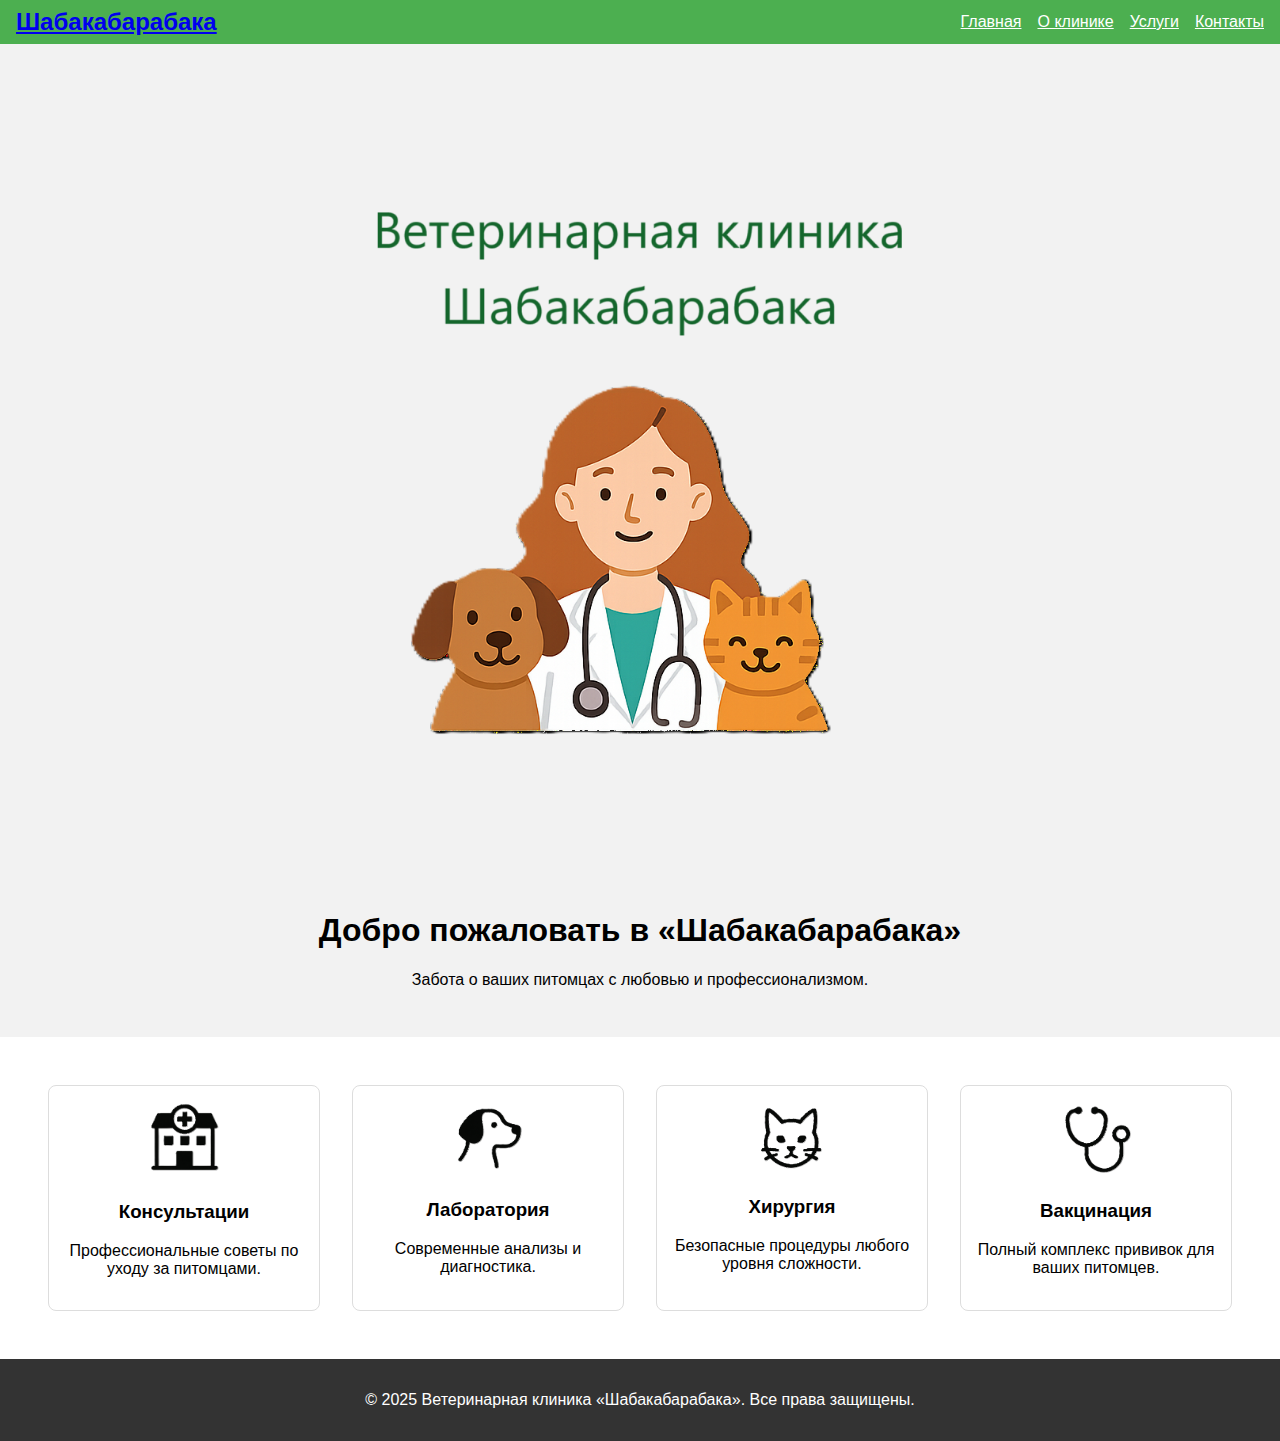
<file: index.html>
<!DOCTYPE html>
<html lang="ru">
<head>
  <meta charset="UTF-8">
  <meta http-equiv="X-UA-Compatible" content="IE=edge">
  <meta name="viewport" content="width=device-width, initial-scale=1.0">
  <title>Ветеринарная клиника «Шабакабарабака»</title>
  <link rel="stylesheet" href="style.css">
</head>
<body>
  <header>
    <nav class="navbar">
      <a href="index.html" class="logo">Шабакабарабака</a>
      <button class="nav-toggle">☰</button>
      <ul class="nav-links">
        <li><a href="index.html">Главная</a></li>
        <li><a href="about.html">О клинике</a></li>
        <li><a href="services.html">Услуги</a></li>
        <li><a href="contact.html">Контакты</a></li>
      </ul>
    </nav>
  </header>

  <main>
    <section class="hero">
      <img src="images/hero.png" alt="Ветеринар с питомцами" class="hero-image">
      <h1>Добро пожаловать в «Шабакабарабака»</h1>
      <p>Забота о ваших питомцах с любовью и профессионализмом.</p>
    </section>

    <section class="features">
      <div class="feature-card">
        <img src="icons/clinic.png" alt="Клиника">
        <h3>Консультации</h3>
        <p>Профессиональные советы по уходу за питомцами.</p>
      </div>
      <div class="feature-card">
        <img src="icons/dog.png" alt="Собака">
        <h3>Лаборатория</h3>
        <p>Современные анализы и диагностика.</p>
      </div>
      <div class="feature-card">
        <img src="icons/cat.png" alt="Кошка">
        <h3>Хирургия</h3>
        <p>Безопасные процедуры любого уровня сложности.</p>
      </div>
      <div class="feature-card">
        <img src="icons/stethoscope.png" alt="Стетоскоп">
        <h3>Вакцинация</h3>
        <p>Полный комплекс прививок для ваших питомцев.</p>
      </div>
    </section>
  </main>

  <footer>
    <p>&copy; 2025 Ветеринарная клиника «Шабакабарабака». Все права защищены.</p>
  </footer>

  <script src="script.js"></script>
</body>
</html>
</file>
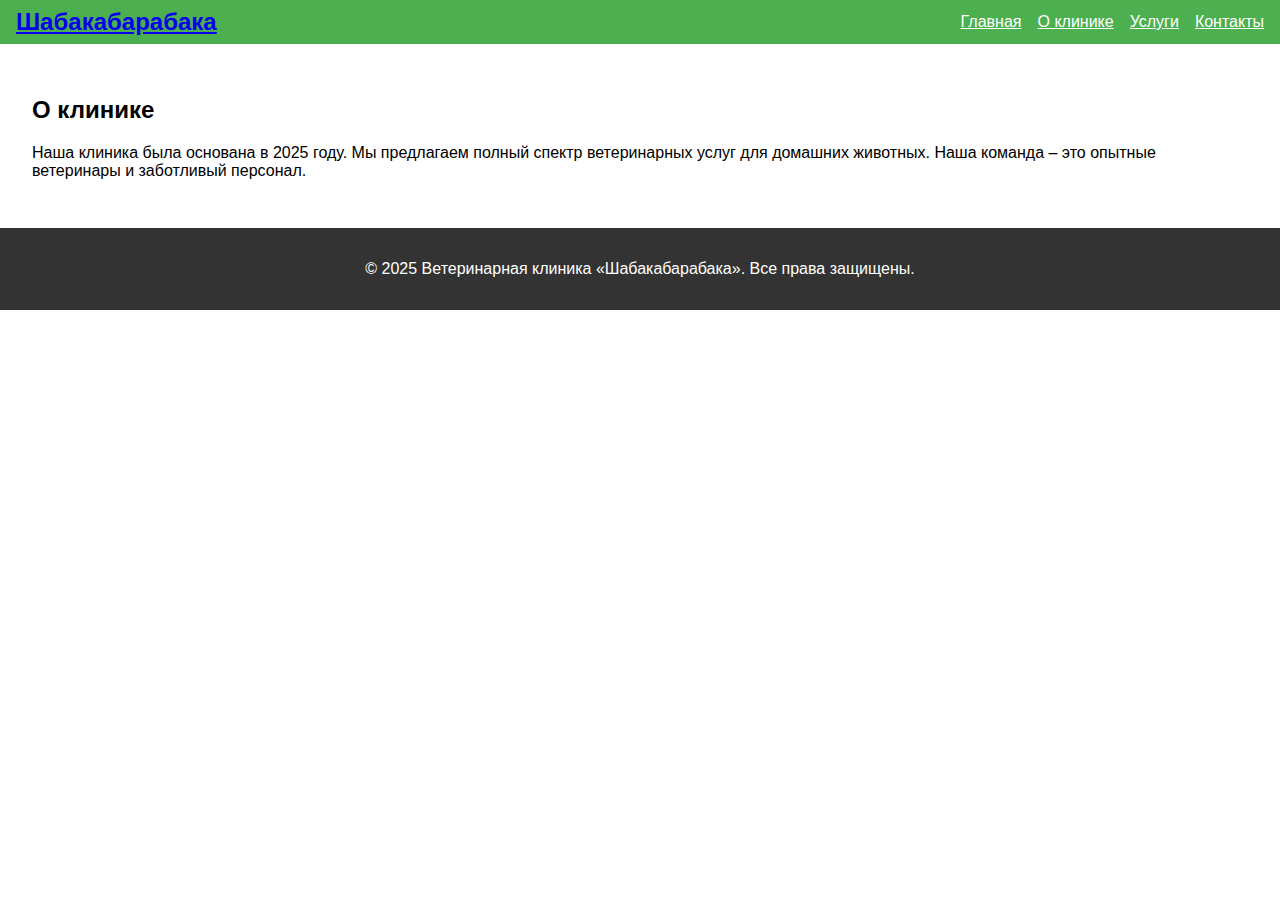
<file: about.html>
<!DOCTYPE html>
<html lang="ru">
<head>
  <meta charset="UTF-8">
  <meta http-equiv="X-UA-Compatible" content="IE=edge">
  <meta name="viewport" content="width=device-width, initial-scale=1.0">
  <title>О клинике – Шабакабарабака</title>
  <link rel="stylesheet" href="style.css">
</head>
<body>
  <header>
    <nav class="navbar">
      <a href="index.html" class="logo">Шабакабарабака</a>
      <button class="nav-toggle">☰</button>
      <ul class="nav-links">
        <li><a href="index.html">Главная</a></li>
        <li><a href="about.html">О клинике</a></li>
        <li><a href="services.html">Услуги</a></li>
        <li><a href="contact.html">Контакты</a></li>
      </ul>
    </nav>
  </header>

  <main class="content">
    <h2>О клинике</h2>
    <p>Наша клиника была основана в 2025 году. Мы предлагаем полный спектр ветеринарных услуг для домашних животных. Наша команда – это опытные ветеринары и заботливый персонал.</p>
  </main>

  <footer>
    <p>&copy; 2025 Ветеринарная клиника «Шабакабарабака». Все права защищены.</p>
  </footer>

  <script src="script.js"></script>
</body>
</html>
</file>
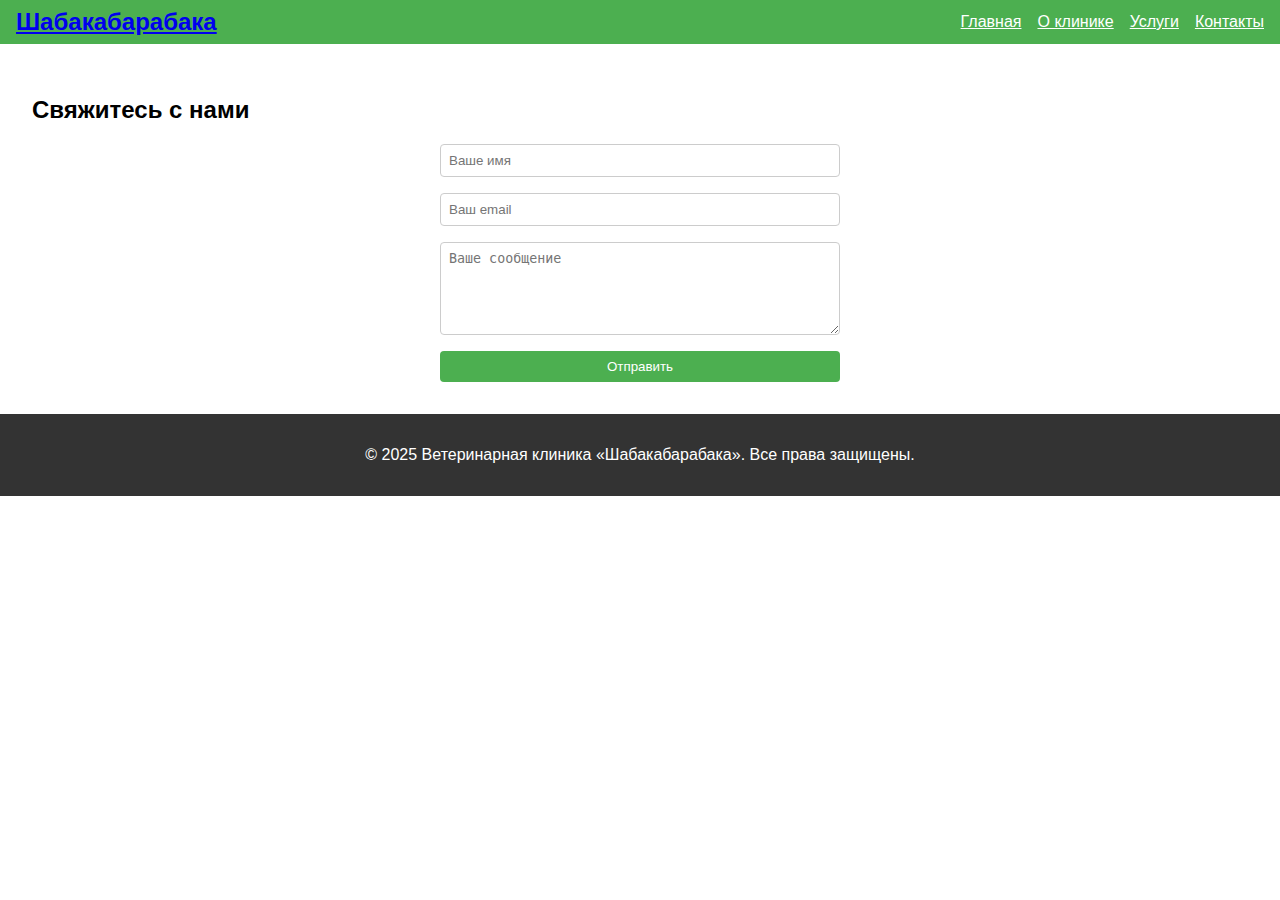
<file: contact.html>
<!DOCTYPE html>
<html lang="ru">
<head>
  <meta charset="UTF-8">
  <meta http-equiv="X-UA-Compatible" content="IE=edge">
  <meta name="viewport" content="width=device-width, initial-scale=1.0">
  <title>Контакты – Шабакабарабака</title>
  <link rel="stylesheet" href="style.css">
</head>
<body>
  <header>
    <nav class="navbar">
      <a href="index.html" class="logo">Шабакабарабака</a>
      <button class="nav-toggle">☰</button>
      <ul class="nav-links">
        <li><a href="index.html">Главная</a></li>
        <li><a href="about.html">О клинике</a></li>
        <li><a href="services.html">Услуги</a></li>
        <li><a href="contact.html">Контакты</a></li>
      </ul>
    </nav>
  </header>

  <main class="content">
    <h2>Свяжитесь с нами</h2>
    <form id="contactForm">
      <input type="text" name="name" placeholder="Ваше имя" required>
      <input type="email" name="email" placeholder="Ваш email" required>
      <textarea name="message" placeholder="Ваше сообщение" rows="5" required></textarea>
      <button type="submit">Отправить</button>
    </form>
  </main>

  <footer>
    <p>&copy; 2025 Ветеринарная клиника «Шабакабарабака». Все права защищены.</p>
  </footer>

  <script src="script.js"></script>
</body>
</html>
</file>
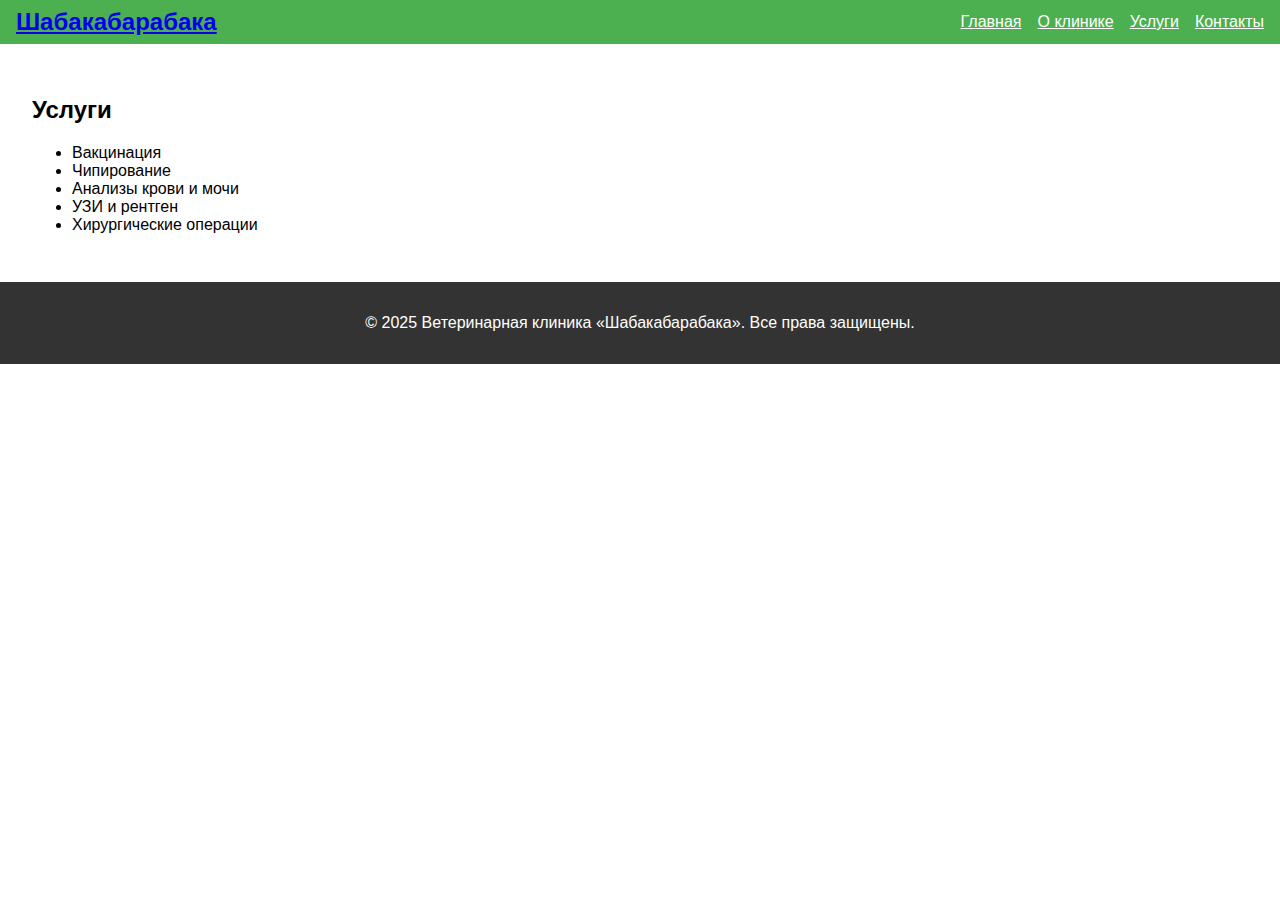
<file: services.html>
<!DOCTYPE html>
<html lang="ru">
<head>
  <meta charset="UTF-8">
  <meta http-equiv="X-UA-Compatible" content="IE=edge">
  <meta name="viewport" content="width=device-width, initial-scale=1.0">
  <title>Услуги – Шабакабарабака</title>
  <link rel="stylesheet" href="style.css">
</head>
<body>
  <header>
    <nav class="navbar">
      <a href="index.html" class="logo">Шабакабарабака</a>
      <button class="nav-toggle">☰</button>
      <ul class="nav-links">
        <li><a href="index.html">Главная</a></li>
        <li><a href="about.html">О клинике</a></li>
        <li><a href="services.html">Услуги</a></li>
        <li><a href="contact.html">Контакты</a></li>
      </ul>
    </nav>
  </header>

  <main class="content">
    <h2>Услуги</h2>
    <ul>
      <li>Вакцинация</li>
      <li>Чипирование</li>
      <li>Анализы крови и мочи</li>
      <li>УЗИ и рентген</li>
      <li>Хирургические операции</li>
    </ul>
  </main>

  <footer>
    <p>&copy; 2025 Ветеринарная клиника «Шабакабарабака». Все права защищены.</p>
  </footer>

  <script src="script.js"></script>
</body>
</html>
</file>
<file: style.css>
* { box-sizing: border-box; }
body { margin: 0; font-family: Arial, sans-serif; }
header { background: #4CAF50; color: white; }
.navbar { display: flex; align-items: center; justify-content: space-between; padding: 0.5rem 1rem; }
.logo { font-size: 1.5rem; font-weight: bold; }
.nav-links { list-style: none; display: flex; margin: 0; padding: 0; }
.nav-links li { margin-left: 1rem; }
.nav-links a { color: white; }
.nav-toggle { display: none; background: none; border: none; font-size: 1.5rem; color: white; cursor: pointer; }
@media (max-width: 768px) {
  .nav-toggle { display: block; }
  .nav-links { display: none; flex-direction: column; width: 100%; background: #4CAF50; }
  .nav-links.active { display: flex; }
  .nav-links li { margin: 0.5rem 0; text-align: center; }
}
.hero { text-align: center; padding: 2rem; background: #f2f2f2; }
.hero-image { max-width: 100%; height: auto; border-radius: 8px; }
.features { display: flex; flex-wrap: wrap; justify-content: center; padding: 2rem; }
.feature-card { flex: 1 1 200px; margin: 1rem; padding: 1rem; text-align: center; border: 1px solid #ddd; border-radius: 8px; }
.feature-card img { max-width: 80px; }
.content { padding: 2rem; }
form { max-width: 400px; margin: 0 auto; display: flex; flex-direction: column; }
form input, form textarea { margin-bottom: 1rem; padding: 0.5rem; border: 1px solid #ccc; border-radius: 4px; }
form button { padding: 0.5rem; border: none; border-radius: 4px; background: #4CAF50; color: white; cursor: pointer; }
footer { text-align: center; padding: 1rem; background: #333; color: white; }
</file>
